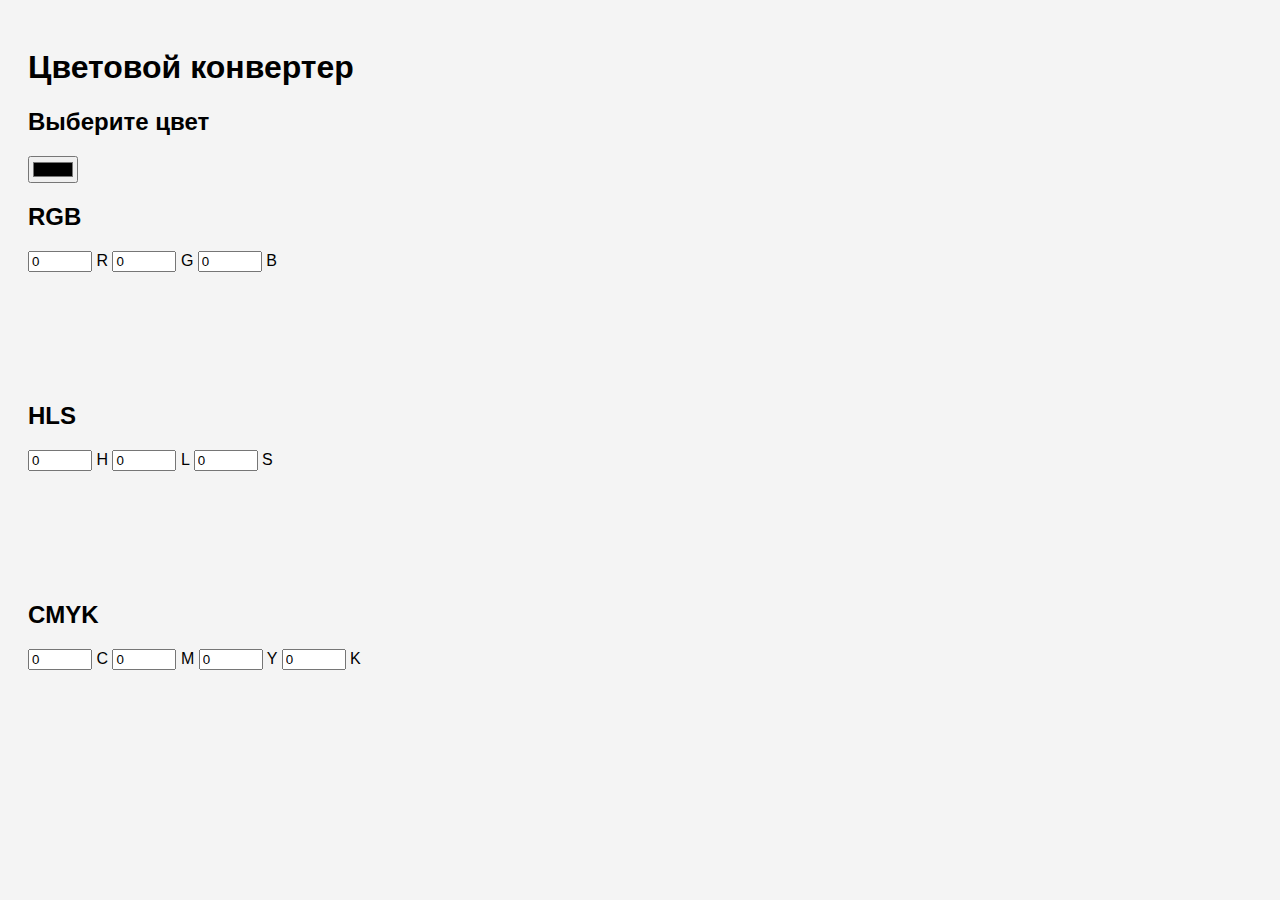
<file: index.html>
<!DOCTYPE html>
<html lang="ru">
<head>
    <meta charset="UTF-8">
    <meta name="viewport" content="width=device-width, initial-scale=1.0">
    <title>Color Converter</title>
    <style>
        body {
            font-family: Arial, sans-serif;
            background-color: #f4f4f4;
            padding: 20px;
        }
        .color-display {
            width: 100px;
            height: 100px;
            margin: 10px;
        }
        .result {
            display: flex;
            justify-content: space-between;
            align-items: center;
        }
        .container {
            margin-bottom: 20px;
        }
    </style>
</head>
<body>

    <h1>Цветовой конвертер</h1>
    
    <div class="container">
        <h2>Выберите цвет</h2>
        <input type="color" id="colorPicker" value="#000000">
    </div>

    <div class="container">
        <h2>RGB</h2>
        <input type="number" id="r" value="0" min="0" max="255"> R
        <input type="number" id="g" value="0" min="0" max="255"> G
        <input type="number" id="b" value="0" min="0" max="255"> B
        <div class="color-display" id="rgbDisplay"></div>
    </div>

    <div class="container">
        <h2>HLS</h2>
        <input type="number" id="h" value="0" min="0" max="360"> H
        <input type="number" id="l" value="0" min="0" max="100"> L
        <input type="number" id="s" value="0" min="0" max="100"> S
        <div class="color-display" id="hlsDisplay"></div>
    </div>

    <div class="container">
        <h2>CMYK</h2>
        <input type="number" id="c" value="0" min="0" max="100"> C
        <input type="number" id="m" value="0" min="0" max="100"> M
        <input type="number" id="y" value="0" min="0" max="100"> Y
        <input type="number" id="k" value="0" min="0" max="100"> K
        <div class="color-display" id="cmykDisplay"></div>
    </div>

    <script src="script.js"></script>
</body>
</html>
</file>
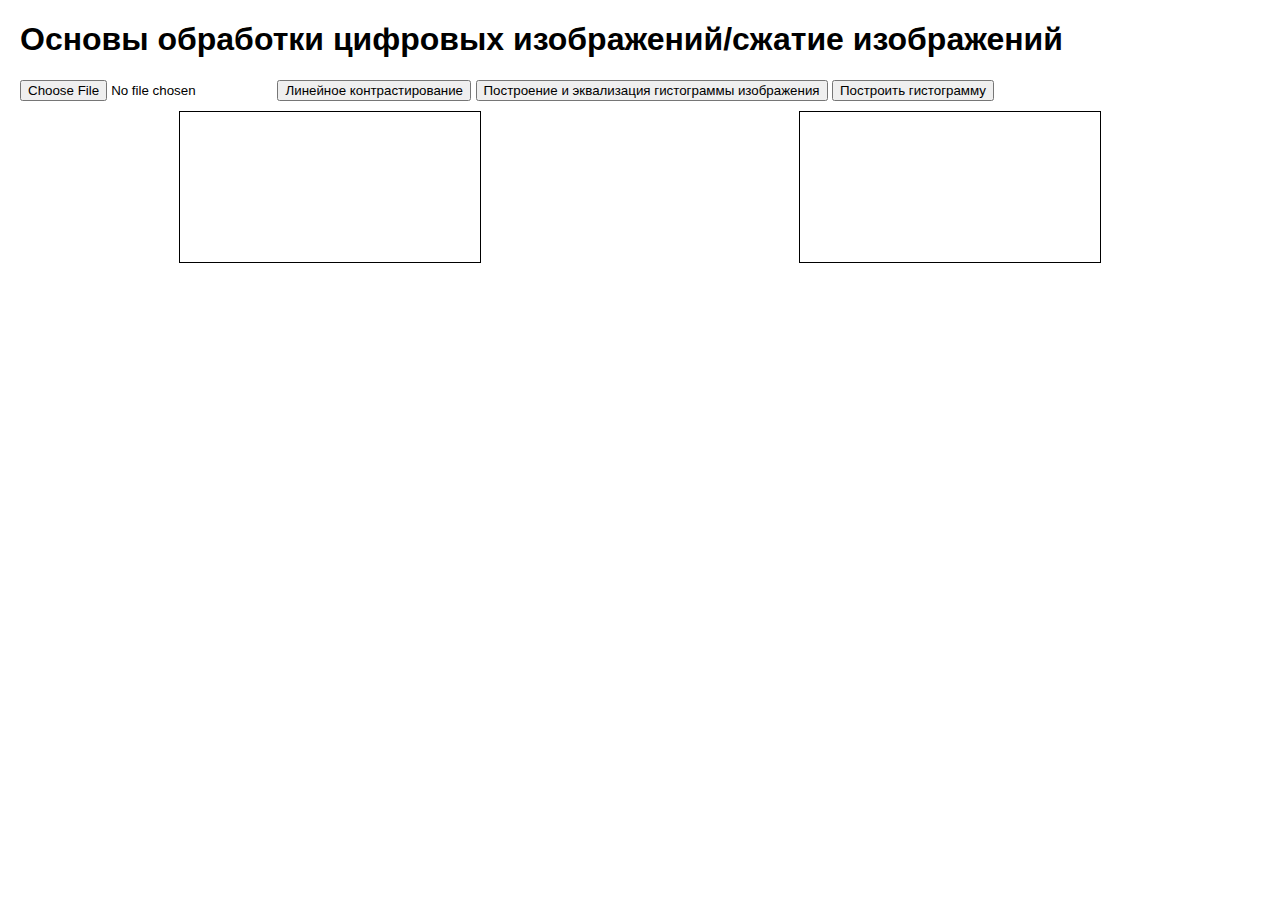
<file: lab2/index.html>
<!DOCTYPE html>
<html lang="ru">
<head>
    <meta charset="UTF-8">
    <meta name="viewport" content="width=device-width, initial-scale=1.0">
    <title>Основы обработки цифровых изображений/сжатие 
изображений </title>
    <style>
        body {
            font-family: Arial, sans-serif;
            margin: 20px;
        }
        canvas {
            border: 1px solid black;
            margin: 10px;
        }
        #result {
            display: flex;
            justify-content: space-around;
        }
    </style>
</head>
<body>
    <h1>Основы обработки цифровых изображений/сжатие 
изображений </h1>
    <input type="file" id="upload" accept="image/*">
    <button onclick="applyLinearContrast()">Линейное контрастирование</button>
    <button onclick="applyHistogramEqualization()">Построение и эквализация гистограммы изображения</button>
     <button onclick="drawHistogram()">Построить гистограмму</button>
    
    <div id="result">
        <canvas id="originalCanvas"></canvas>
        <canvas id="processedCanvas"></canvas>
    </div>

    <script>
        const originalCanvas = document.getElementById('originalCanvas');
        const processedCanvas = document.getElementById('processedCanvas');
        const ctxOriginal = originalCanvas.getContext('2d');
        const ctxProcessed = processedCanvas.getContext('2d');
        let imageData;

        document.getElementById('upload').addEventListener('change', (event) => {
            const file = event.target.files[0];
            const img = new Image();
            img.onload = () => {
                const aspectRatio = img.width / img.height;
                const newHeight = 400;
                const newWidth = newHeight * aspectRatio;

                originalCanvas.width = newWidth;
                originalCanvas.height = newHeight;
                processedCanvas.width = newWidth;
                processedCanvas.height = newHeight;

                ctxOriginal.drawImage(img, 0, 0, newWidth, newHeight);
                imageData = ctxOriginal.getImageData(0, 0, newWidth, newHeight);
            };
            img.src = URL.createObjectURL(file);
        });

        function applyLinearContrast() {
            const data = imageData.data;
            let min = 255, max = 0;

            // Находим min и max
            for (let i = 0; i < data.length; i += 4) {
                const avg = (data[i] + data[i + 1] + data[i + 2]) / 3;
                if (avg < min) min = avg;
                if (avg > max) max = avg;
            }

            // Применяем линейное контрастирование
            for (let i = 0; i < data.length; i += 4) {
                data[i] = ((data[i] - min) * 255) / (max - min);     // Red
                data[i + 1] = ((data[i + 1] - min) * 255) / (max - min); // Green
                data[i + 2] = ((data[i + 2] - min) * 255) / (max - min); // Blue
                // Alpha остается без изменений
            }

            ctxProcessed.putImageData(imageData, 0, 0);
        }

        function applyHistogramEqualization() {
            const data = imageData.data;
            const histogram = new Array(256).fill(0);
            const cdf = new Array(256).fill(0);
            const totalPixels = data.length / 4;

            // Построение гистограммы
            for (let i = 0; i < data.length; i += 4) {
                const avg = Math.floor((data[i] + data[i + 1] + data[i + 2]) / 3);
                histogram[avg]++;
            }

            // Кумулятивная гистограмма
            cdf[0] = histogram[0];
            for (let i = 1; i < histogram.length; i++) {
                cdf[i] = cdf[i - 1] + histogram[i];
            }

            // Применение эквализации
            const newImageData = ctxProcessed.createImageData(imageData.width, imageData.height);
            const newData = newImageData.data;
            for (let i = 0; i < data.length; i += 4) {
                const avg = Math.floor((data[i] + data[i + 1] + data[i + 2]) / 3);
                const newValue = Math.floor((cdf[avg] - 1) / totalPixels * 255);
                newData[i] = newValue;     // Red
                newData[i + 1] = newValue; // Green
                newData[i + 2] = newValue; // Blue
                newData[i + 3] = 255;      // Alpha
            }

            ctxProcessed.putImageData(newImageData, 0, 0);
        }
        
        function drawHistogram() {
        const imageData = ctx.getImageData(0, 0, canvas.width, canvas.height);
        const data = imageData.data;
        
        const histogram = new Array(256).fill(0);
        
        for (let i = 0; i < data.length; i += 4) {
            const brightness = data[i]; // Используем R для простоты
            histogram[brightness]++;
        }
        
        // Отображаем гистограмму
        const histogramCanvas = document.createElement('canvas');
        histogramCanvas.width = 256;
        histogramCanvas.height = 100;
        const hCtx = histogramCanvas.getContext('2d');
    
        for (let i = 0; i < histogram.length; i++) {
            const height = (histogram[i] / Math.max(...histogram)) * histogramCanvas.height;
            hCtx.fillStyle = 'black';
            hCtx.fillRect(i, histogramCanvas.height - height, 1, height);
        }
        
        document.getElementById('output').src = histogramCanvas.toDataURL();
    }

    </script>
</body>
</html>
</file>
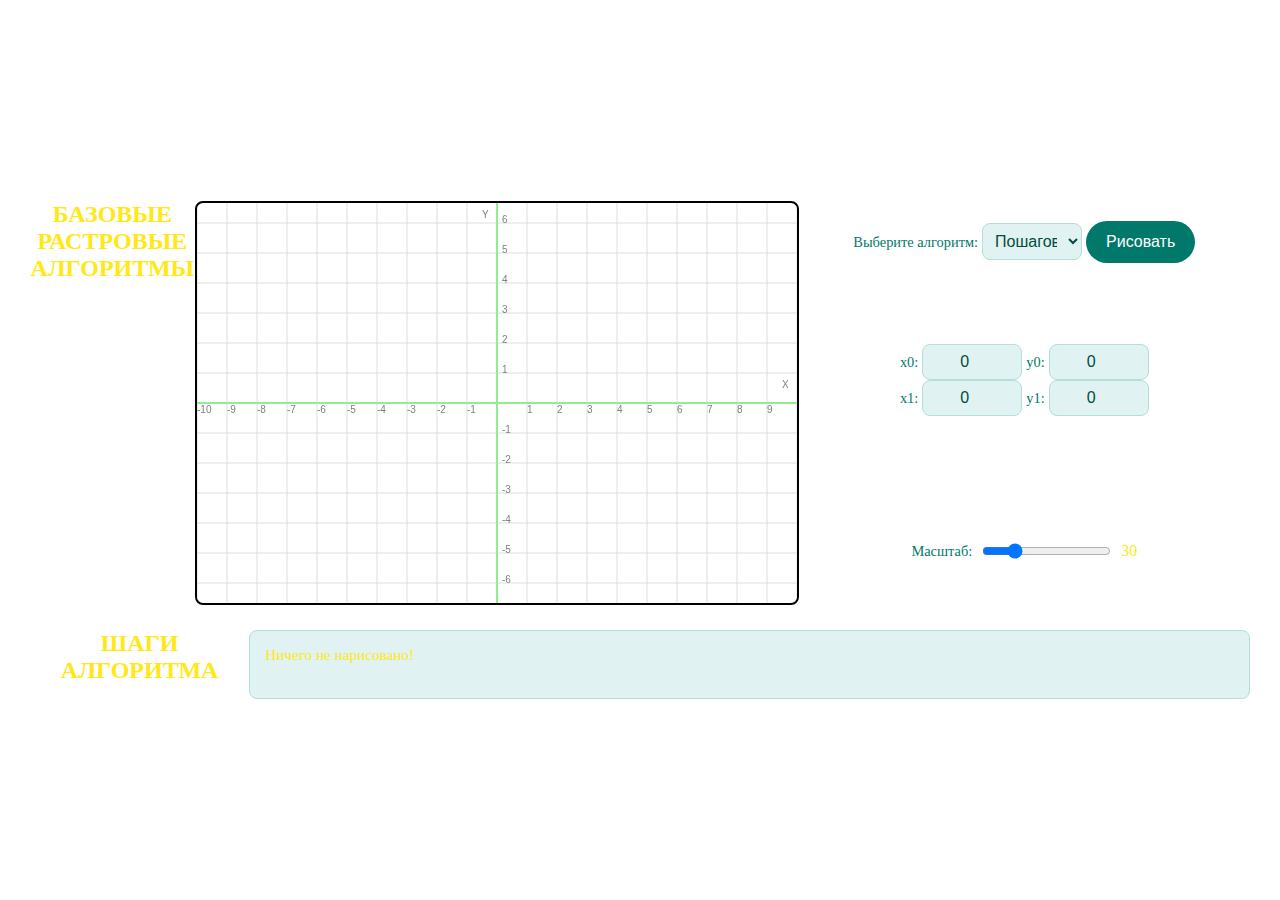
<file: lab3/index.html>
<!DOCTYPE html>
<html lang="ru">
<head>
    <meta charset="UTF-8">
    <meta name="viewport" content="width=device-width, initial-scale=1.0">
    <title>Базовые растровые алгоритмы</title>
    <link rel="stylesheet" href="./style.css"/>
</head>
<body>

<div id="main-container">
    <div id="container">
        <div id="canvas-container">
            <h2>Базовые растровые алгоритмы</h2>
            <canvas id="canvas" width="600" height="400"></canvas>
            <div id="controls">
                <div>
                    <label for="algorithm">Выберите алгоритм:</label>
                    <select id="algorithm" onchange="updateInput(); output.innerHTML = ''; drawGrid();">
                        <option value="step">Пошаговый алгоритм</option>
                        <option value="dda">Алгоритм ЦДА</option>
                        <option value="bresenham">Алгоритм Брезенхема</option>
                        <option value="bresenhamCircle">Алгоритм Брезенхема (окружность)</option>
                    </select>
                    <button id="drawButton" onclick="numberOfClicks++; draw();">Рисовать</button>
                </div>

                <div>
                    <div id="lines" style="display: none;">
                        <div>
                            <label for="startX">x0:</label>
                            <input type="number" id="startX" value="0">
                            <label for="startY">y0:</label>
                            <input type="number" id="startY" value="0">
                        </div>
                        <div>
                            <label for="endX">x1:</label>
                            <input type="number" id="endX" value="0">
                            <label for="endY">y1:</label>
                            <input type="number" id="endY" value="0">
                        </div>
                    </div>

                    <div id="circles" style="display: none;">
                        <label for="centerX">x0:</label>
                        <input type="number" id="centerX" value="0">
                        <label for="centerY">y0:</label>
                        <input type="number" id="centerY" value="0">
                        <label for="radius">r:</label>
                        <input type="number" id="radius" value="0">
                    </div>
                </div>

                <div class="scale-control">
                    <label for="scale">Масштаб:</label>
                    <input type="range" id="scale" min="10" max="100" value="30" oninput="updateScale()">
                    <span id="scaleValue" class="scale-value">30</span>
                </div>
            </div>
        </div>

        <div id="output-container">
            <h2>Шаги алгоритма</h2>
            <div id="output">Ничего не нарисовано!</div>
        </div>
    </div>
</div>
<script src="./script.js"></script>
</body>
</html>
</file>
<file: lab3/style.css>
* {
	margin: 0;
	padding: 0;
	box-sizing: border-box;
}

body {
	
	background-color: #e0f7fa;
	margin: 0;
	padding: 0;
	display: flex;
	justify-content: center;
	align-items: center;
	min-height: 100vh;
	overflow: hidden;
}

#main-container {
	width: 100vw;
	height: 100vh;
	background-color: #ffffff;
	box-shadow: 0 4px 20px rgba(0, 0, 0, 0.15);
	display: flex;
	flex-direction: column;
	overflow: hidden;
}

#container {
	flex: 1;
	padding: 30px;
	display: flex;
	flex-direction: column;
	align-items: center;
	justify-content: center;
}

h2 {
	text-align: center;
	color: #ffe816;
	font-weight: 600;
	text-transform: uppercase;
	margin-bottom: 15px;
}

#canvas-container {
	position: relative;
	width: 100%;
	display: flex;
	justify-content: center;
}

canvas {
	border: 2px solid black;
	border-radius: 8px;
	margin: 0 auto;
}

#controls {
	margin-top: 20px;
	width: 100%;
	display: flex;
	flex-direction: row;
	flex-wrap: wrap;
	justify-content: center;
	gap: 15px;
}

label {
	font-size: 0.9em;
	color: #00796b;
}

input[type="number"],
select {
	padding: 8px;
	border: 1px solid #b2dfdb;
	border-radius: 8px;
	font-size: 1em;
	color: #004d40;
	background-color: #e0f2f1;
	transition: border-color 0.3s;
	width: 100px;
	text-align: center;
}

input[type="number"]:focus,
select:focus {
	border-color: #00796b;
	outline: none;
}

button {
	padding: 12px 20px;
	background-color: #00796b;
	color: white;
	border: none;
	border-radius: 25px;
	cursor: pointer;
	font-size: 1em;
	transition: background-color 0.3s;
}

button:hover {
	background-color: #ffe816;
}

#output-container {
	margin-top: 25px;
	width: 100%;
	max-height: 200px;
	overflow-y: auto;
	display: flex;
	justify-content: center;
}

#output {
	width: 90%;
	background-color: #e0f2f1;
	border: 1px solid #b2dfdb;
	border-radius: 8px;
	padding: 15px;
	color: #ffe816;
	font-size: 0.95em;
}

.scale-control {
	display: flex;
	align-items: center;
	justify-content: center;
	gap: 10px;
	margin: 12px 0;
}

.scale-value {
	color: #ffe816;
	font-weight: 500;
}
</file>
